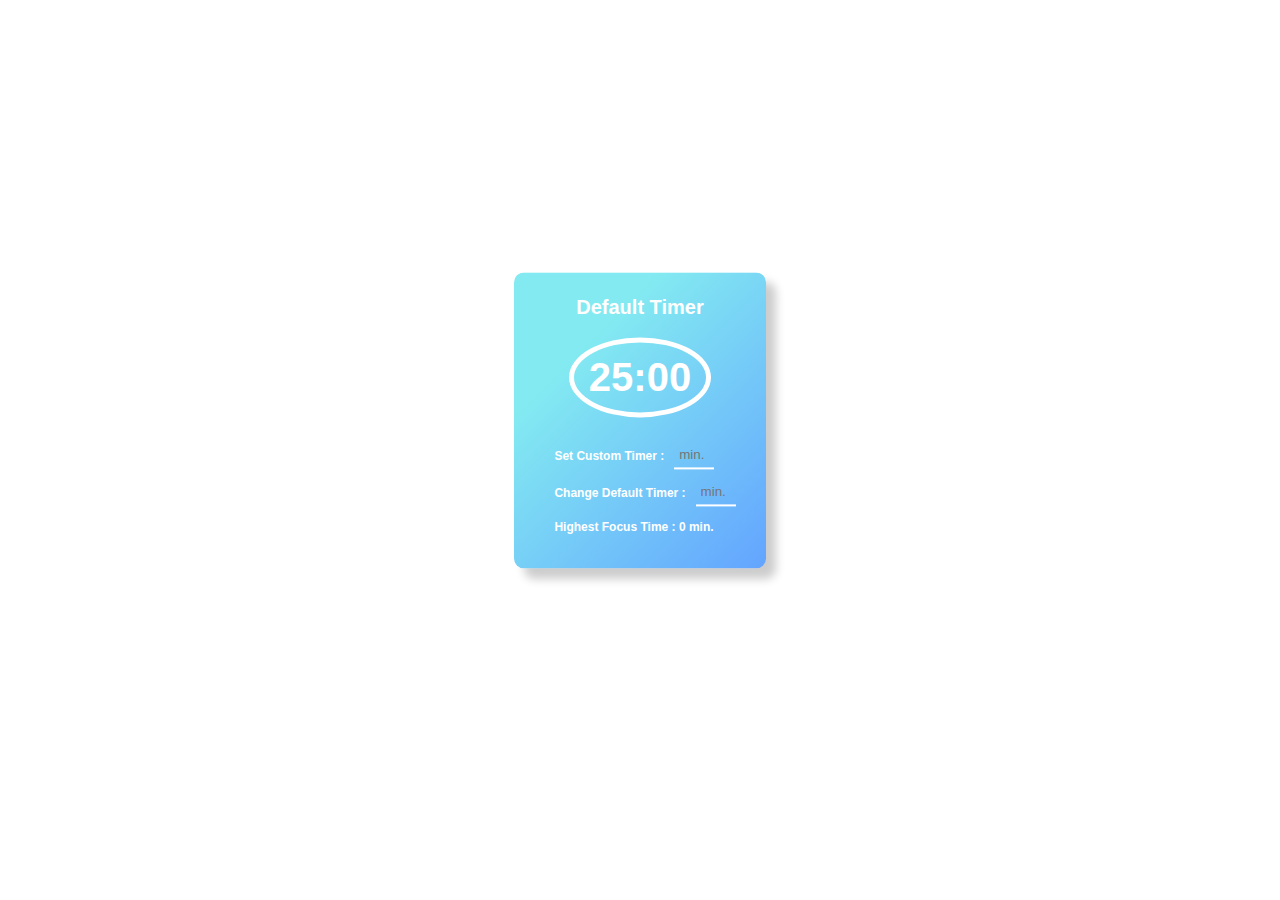
<file: index.html>
<!DOCTYPE html>
<html lang="en">
  <head>
    <meta charset="UTF-8" />
    <meta http-equiv="X-UA-Compatible" content="IE=edge" />
    <meta name="viewport" content="width=device-width, initial-scale=1.0" />
    <link rel="stylesheet" href="./popup.css" />
    <link rel="icon" href="./icon.png" />
    <title>Pomodoro</title>
  </head>
  <body>
    <!-- container -->
    <div class="container">
      <!-- upper half -->
      <div class="timerCur">
        <!-- quote -->
        <div class="quote">
          <h4 class="Heading">Default Timer</h4>
        </div>
        <!-- default timer -->
        <div class="bar">
          <div class="containValue">
            <h1 class="containValueval"></h1>
          </div>
        </div>
      </div>
      <!-- lowerhalf -->
      <div class="options">
        <form action="" class="setCustom">
          <h4>Set Custom Timer :</h4>
          <input
            type="number"
            name="optionData"
            id="custom"
            placeholder="min."
          />
        </form>
        <form action="" class="changeDefault">
          <h4>Change Default Timer :</h4>
          <input
            type="number"
            name="optionData"
            id="default"
            placeholder="min."
          />
        </form>

        <div class="Record">
          <h4>Highest Focus Time : <span class="value"></span></h4>
        </div>
      </div>
    </div>
    <!-- js file -->
    <script src="./popup.js"></script>
  </body>
</html>
</file>
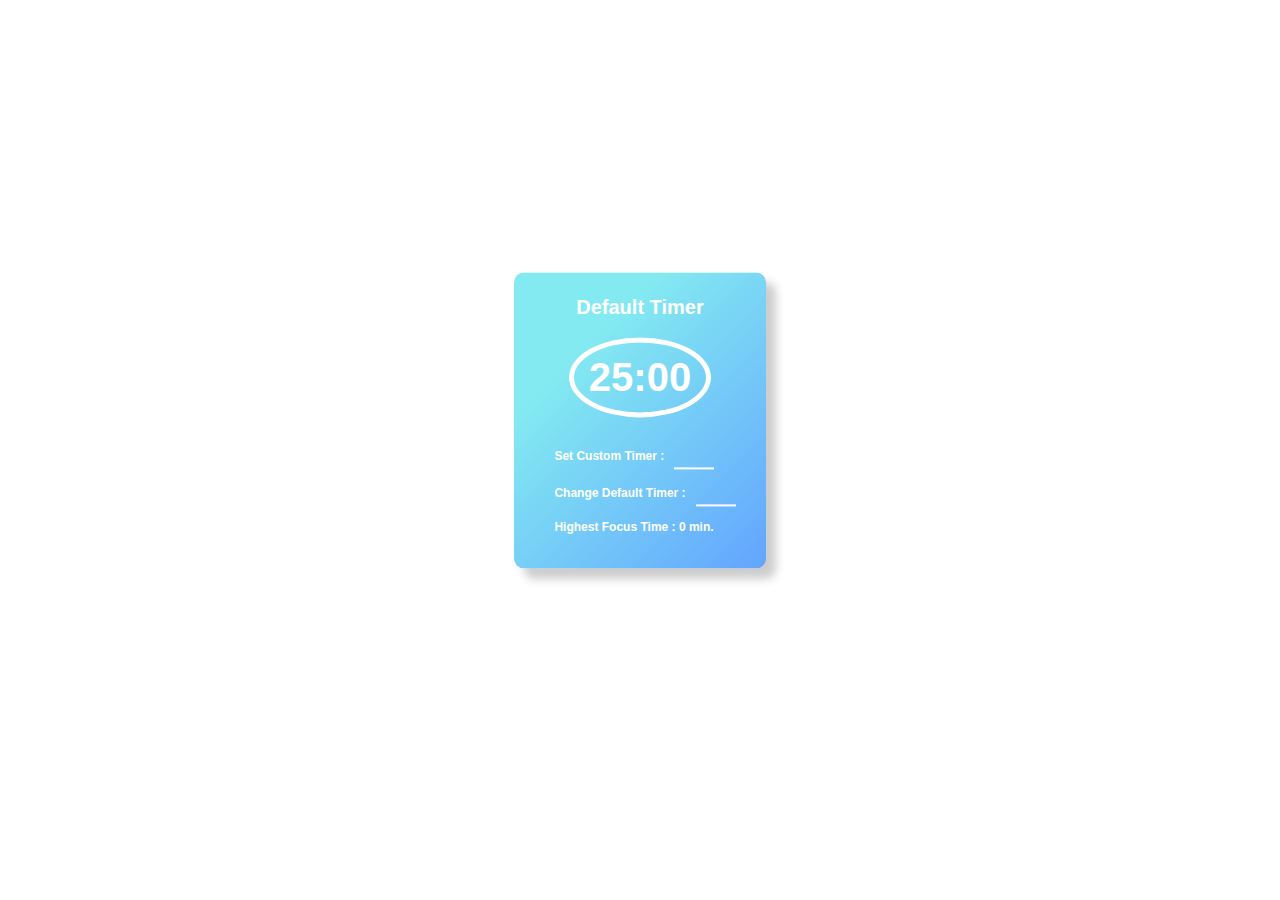
<file: popup.html>
<!DOCTYPE html>
<html lang="en">
  <head>
    <meta charset="UTF-8" />
    <meta http-equiv="X-UA-Compatible" content="IE=edge" />
    <meta name="viewport" content="width=device-width, initial-scale=1.0" />
    <link rel="stylesheet" href="./popup.css" />
    <title>Pomodoro</title>
  </head>
  <body>
    <!-- container -->
    <div class="container">
      <!-- upper half -->
      <div class="timerCur">
        <!-- quote -->
        <div class="quote">
          <h4 class="Heading">Default Timer</h4>
        </div>
        <!-- default timer -->
        <div class="bar">
          <div class="containValue">
            <h1 class="containValueval"></h1>
          </div>
        </div>
      </div>
      <!-- lowerhalf -->
      <div class="options">
        <form action="" class="setCustom">
          <h4>Set Custom Timer :</h4>
          <input type="number" name="optionData" id="custom" />
        </form>
        <form action="" class="changeDefault">
          <h4>Change Default Timer :</h4>
          <input type="number" name="optionData" id="default" />
        </form>

        <div class="Record">
          <h4>Highest Focus Time : <span class="value"></span></h4>
        </div>
      </div>
    </div>
    <!-- js file -->
    <script src="./popup.js"></script>
  </body>
</html>
</file>
<file: popup.css>
*,
*::after,
*::before {
  box-sizing: inherit;
  margin: 0;
  padding: 0;
}

html {
  box-sizing: border-box;
  font-size: 62.5%;
  font-family: Arial, Helvetica, sans-serif;
}

body {
  /* background-color: white; */
  color: #fff;
  line-height: 1;
  /* letter-spacing: 1px; */
  display: flex;
  justify-content: center;
  align-items: center;
  height: 100vh;
  width: 100vw;
}
input[type="number"]::-webkit-inner-spin-button,
input[type="number"]::-webkit-outer-spin-button {
  -webkit-appearance: none;
  -moz-appearance: none;
  appearance: none;
  margin: 0;
}
.container {
  padding: 2rem;
  background-color: #fff;
  background-image: linear-gradient(315deg, #63a4ff 0%, #83eaf1 74%);
  /* background-color: #2d3436; */
  /* background-image: linear-gradient(315deg, #2d3436 0%, #000000 74%); */
  width: max-content;
  height: max-content;
  border-radius: 1rem;
  box-shadow: 1rem 1rem 1rem rgba(0, 0, 0, 0.2);
  transform: translateY(-10%);
}
.container .timerCur {
  display: flex;
  flex-direction: column;
  justify-content: center;
  align-items: center;
  font-size: 2rem;
}

.container .timerCur .quote {
  margin: 0.5rem;
}
.container .timerCur .containValue {
  border: 0.5rem solid #fff;
  border-radius: 50%;
  padding: 1.5rem;
  margin: 1.5rem;
  cursor: pointer;
  transition: all 0.1s ease-in;
  max-width: max-content;
  /* min-width: max-content; */
  display: flex;
  justify-content: center;
  align-items: center;
}
.container .timerCur .containValue h1 {
  transition: all 0.2s ease-in-out;
}
.container .timerCur .containValue:hover {
  /* font-size: 2.1rem; */
  box-shadow: 0.5rem 0.5rem 1rem rgba(0, 0, 0, 0.4);
}
.container .options > * {
  display: flex;
  justify-content: left;
  align-items: center;
  font-size: 1.2rem;
  margin: 1rem;
}

.container .options > * h4 {
  margin: 0.5rem 1rem;
}
.container .options > * input {
  width: 4rem;
  border: none;
  padding: 0.5rem;
  background-color: transparent;
  border-bottom: 2px #fff solid;
  caret-color: #fff;
  color: #fff;
}
.container .options > * input:focus {
  outline: none;
}
</file>
